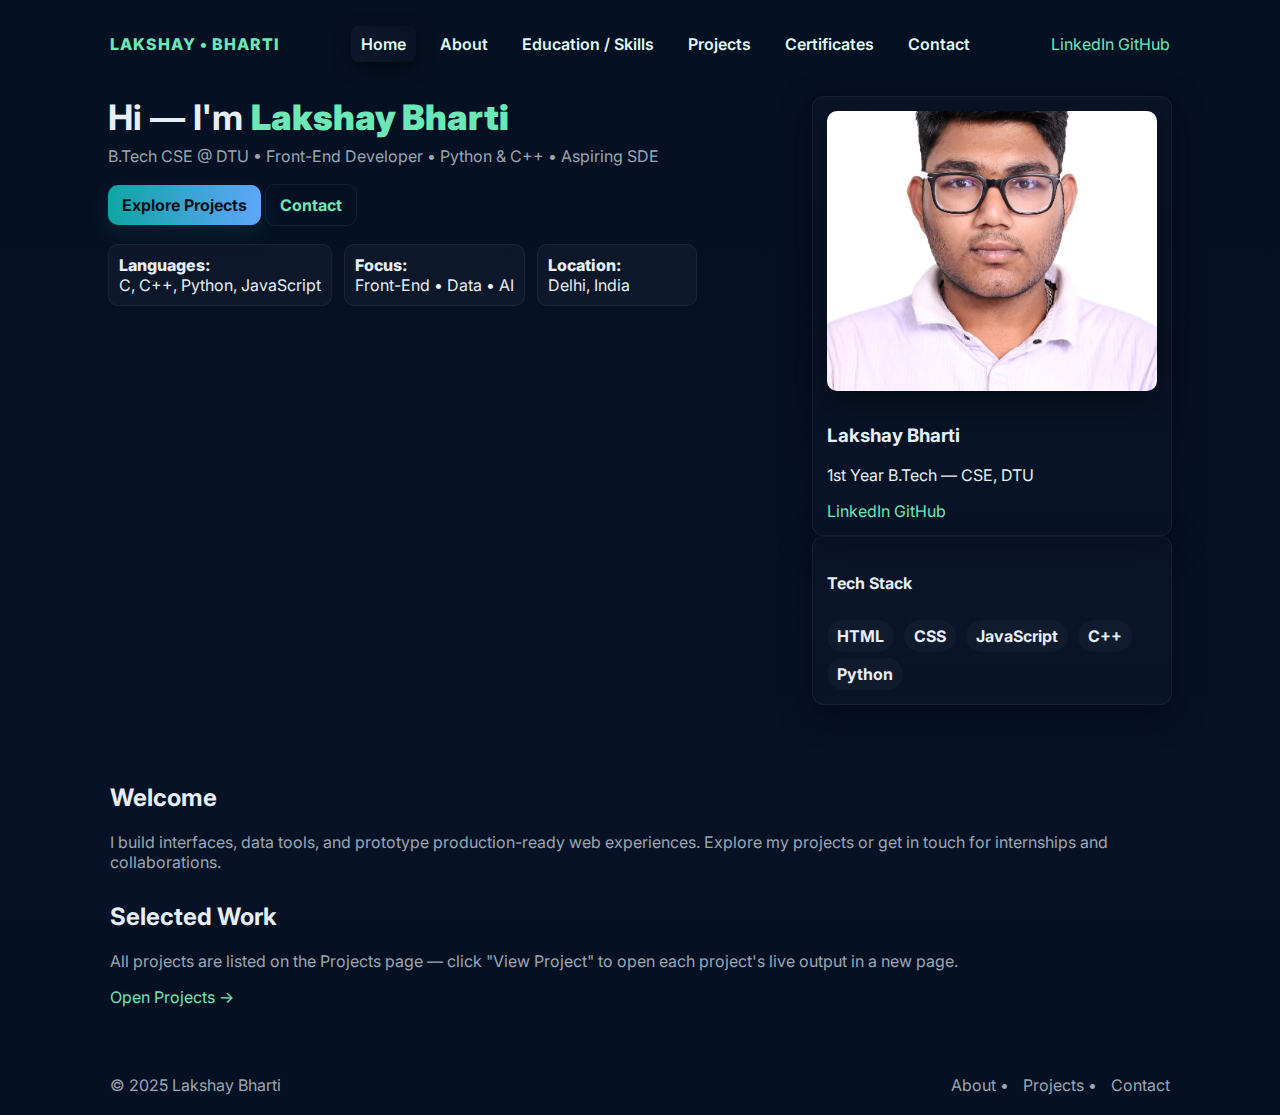
<file: INDEX.HTML>
<!doctype html>
<html lang="en">
<head>
  <meta charset="utf-8"/>
  <meta name="viewport" content="width=device-width,initial-scale=1"/>
  <meta name="author" content="LAKSHAY BHARTI"/>
  <title>Lakshay Bharti — Portfolio</title>
  <link rel="icon" href="favicon.png" />
  <link href="https://fonts.googleapis.com/css2?family=Inter:wght@300;400;600;800&display=swap" rel="stylesheet">
  <link rel="stylesheet" href="styles.css"/>
</head>
<body>
  <header class="site-header">
    <nav class="nav">
      <a class="logo" href="index.html">LAKSHAY • BHARTI</a>
      <ul class="nav-links">
        <li><a class="active" href="index.html">Home</a></li>
        <li><a href="about.html">About</a></li>
        <li><a href="skills.html">Education / Skills</a></li>
        <li><a href="projects.html">Projects</a></li>
        <li><a href="certificates.html">Certificates</a></li>
        <li><a href="contact.html">Contact</a></li>
      </ul>
      <div class="social">
        <a href="https://www.linkedin.com/in/lakshay-bharti-7a286b377" target="_blank" rel="noopener">LinkedIn</a>
        <a href="https://www.github.com/DAREDEVIL-OF-NEXUS" target="_blank" rel="noopener">GitHub</a>
      </div>
    </nav>

    <section class="hero">
      <div class="hero-left">
        <h1>Hi — I'm <span class="accent">Lakshay Bharti</span></h1>
        <p class="tagline">B.Tech CSE @ DTU • Front-End Developer • Python & C++ • Aspiring SDE</p>

        <div class="hero-ctas">
          <a class="btn primary" href="projects.html">Explore Projects</a>
          <a class="btn outline" href="contact.html">Contact</a>
        </div>

        <ul class="quick-stats">
          <li><strong>Languages:</strong><span>C, C++, Python, JavaScript</span></li>
          <li><strong>Focus:</strong><span>Front-End • Data • AI</span></li>
          <li><strong>Location:</strong><span>Delhi, India</span></li>
        </ul>
      </div>

      <aside class="hero-right">
        <div class="card photo-card">
          <img src="LAKSHAY BHARTI.jpeg" alt="Lakshay Bharti photo" class="hero-photo" />
          <div class="card-meta">
            <h3>Lakshay Bharti</h3>
            <p>1st Year B.Tech — CSE, DTU</p>
            <div class="links-inline">
              <a href="https://www.linkedin.com/in/lakshay-bharti-7a286b377" target="_blank" rel="noopener">LinkedIn</a>
              <a href="https://www.github.com/DAREDEVIL-OF-NEXUS" target="_blank" rel="noopener">GitHub</a>
            </div>
          </div>
        </div>

        <div class="card skills-card">
          <h4>Tech Stack</h4>
          <div class="skill-pill">HTML</div>
          <div class="skill-pill">CSS</div>
          <div class="skill-pill">JavaScript</div>
          <div class="skill-pill">C++</div>
          <div class="skill-pill">Python</div>
        </div>
      </aside>
    </section>
  </header>

  <main class="main">
    <section class="intro">
      <h2>Welcome</h2>
      <p class="muted">I build interfaces, data tools, and prototype production-ready web experiences. Explore my projects or get in touch for internships and collaborations.</p>
    </section>

    <section class="featured">
      <h2>Selected Work</h2>
      <p class="muted">All projects are listed on the Projects page — click "View Project" to open each project's live output in a new page.</p>
      <div class="project-teaser">
        <a class="project-link" href="projects.html">Open Projects →</a>
      </div>
    </section>
  </main>

  <footer class="site-footer">
    <div>© 2025 Lakshay Bharti</div>
    <div class="footer-links"><a href="about.html">About</a> • <a href="projects.html">Projects</a> • <a href="contact.html">Contact</a></div>
  </footer>
</body>
</html>
</file>
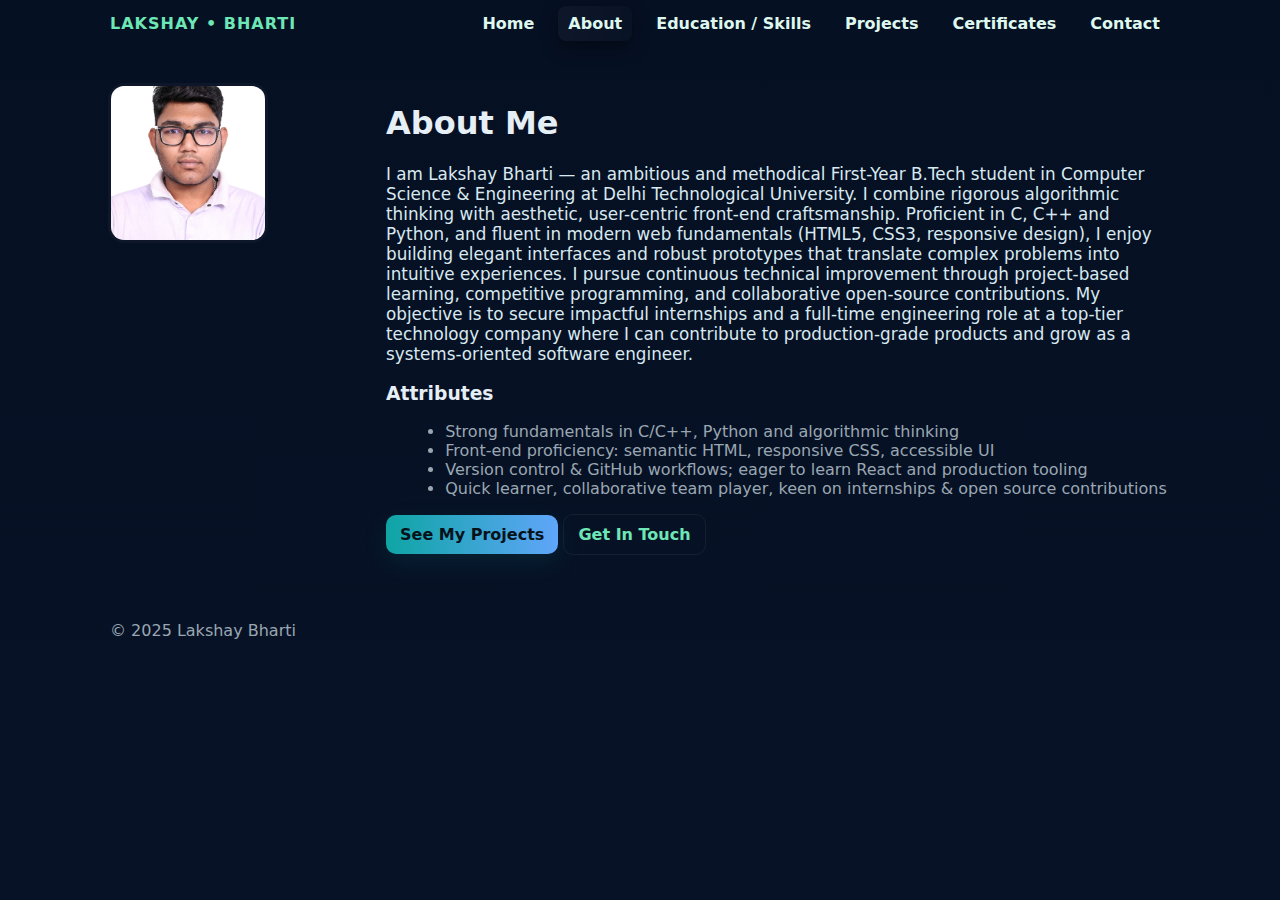
<file: ABOUT.HTML>
<!doctype html>
<html lang="en">
<head>
  <meta charset="utf-8"/>
  <meta name="viewport" content="width=device-width,initial-scale=1"/>
  <title>About — Lakshay Bharti</title>
  <link rel="icon" href="favicon.png" />
  <link rel="stylesheet" href="styles.css"/>
</head>
<body>
  <nav class="topbar">
    <a class="logo" href="index.html">LAKSHAY • BHARTI</a>
    <ul class="nav-links">
      <li><a href="index.html">Home</a></li>
      <li><a class="active" href="about.html">About</a></li>
      <li><a href="skills.html">Education / Skills</a></li>
      <li><a href="projects.html">Projects</a></li>
      <li><a href="certificates.html">Certificates</a></li>
      <li><a href="contact.html">Contact</a></li>
    </ul>
  </nav>

  <main class="content page-about">
    <section class="intro-grid">
      <div class="left">
        <img src="LAKSHAY BHARTI.jpeg" alt="Lakshay" class="round-photo small-photo"/>
      </div>
      <div class="right">
        <h1>About Me</h1>
        <p class="lead">
          I am Lakshay Bharti — an ambitious and methodical First-Year B.Tech student in Computer Science & Engineering at Delhi Technological University. I combine rigorous algorithmic thinking with aesthetic, user-centric front-end craftsmanship. Proficient in C, C++ and Python, and fluent in modern web fundamentals (HTML5, CSS3, responsive design), I enjoy building elegant interfaces and robust prototypes that translate complex problems into intuitive experiences. I pursue continuous technical improvement through project-based learning, competitive programming, and collaborative open-source contributions. My objective is to secure impactful internships and a full-time engineering role at a top-tier technology company where I can contribute to production-grade products and grow as a systems-oriented software engineer.
        </p>

        <h3>Attributes</h3>
        <ul class="bullets">
          <li>Strong fundamentals in C/C++, Python and algorithmic thinking</li>
          <li>Front-end proficiency: semantic HTML, responsive CSS, accessible UI</li>
          <li>Version control & GitHub workflows; eager to learn React and production tooling</li>
          <li>Quick learner, collaborative team player, keen on internships & open source contributions</li>
        </ul>

        <div class="cta-row">
          <a class="btn primary" href="projects.html">See My Projects</a>
          <a class="btn outline" href="contact.html">Get In Touch</a>
        </div>
      </div>
    </section>
  </main>

  <footer class="site-footer">
    <div>© 2025 Lakshay Bharti</div>
  </footer>
</body>
</html>
</file>
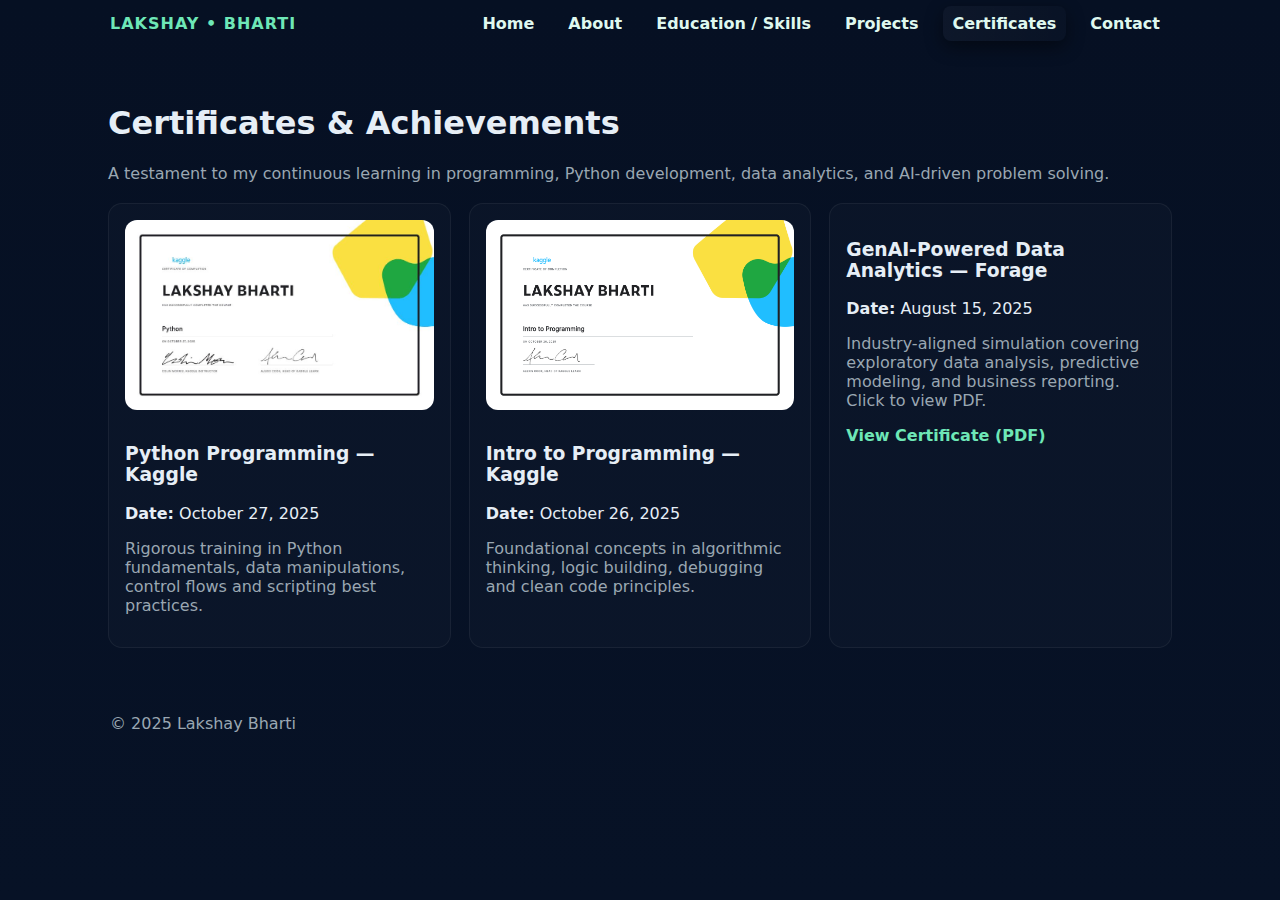
<file: CERTIFICATES.HTML>
<!doctype html>
<html lang="en">
<head>
  <meta charset="utf-8"/>
  <meta name="viewport" content="width=device-width,initial-scale=1"/>
  <title>Certificates — Lakshay Bharti</title>
  <link rel="icon" href="favicon.png" />
  <link rel="stylesheet" href="styles.css"/>
</head>
<body>
  <nav class="topbar">
    <a class="logo" href="index.html">LAKSHAY • BHARTI</a>
    <ul class="nav-links">
      <li><a href="index.html">Home</a></li>
      <li><a href="about.html">About</a></li>
      <li><a href="skills.html">Education / Skills</a></li>
      <li><a href="projects.html">Projects</a></li>
      <li><a class="active" href="certificates.html">Certificates</a></li>
      <li><a href="contact.html">Contact</a></li>
    </ul>
  </nav>

  <main class="content page-certificates">
    <h1>Certificates & Achievements</h1>
    <p class="muted">A testament to my continuous learning in programming, Python development, data analytics, and AI-driven problem solving.</p>

    <div class="cert-grid">
      <div class="cert-card" onclick="openModal('CERTIFICATE1.jpg')">
        <img src="CERTIFICATE1.jpg" alt="Certificate 1" />
        <h3>Python Programming — Kaggle</h3>
        <div class="cert-meta"><strong>Date:</strong> October 27, 2025</div>
        <p class="muted">Rigorous training in Python fundamentals, data manipulations, control flows and scripting best practices.</p>
      </div>

      <div class="cert-card" onclick="openModal('CERTIFICATE2.png')">
        <img src="CERTIFICATE2.png" alt="Certificate 2" />
        <h3>Intro to Programming — Kaggle</h3>
        <div class="cert-meta"><strong>Date:</strong> October 26, 2025</div>
        <p class="muted">Foundational concepts in algorithmic thinking, logic building, debugging and clean code principles.</p>
      </div>

      <div class="cert-card" onclick="openPDF()">
        <h3>GenAI-Powered Data Analytics — Forage</h3>
        <div class="cert-meta"><strong>Date:</strong> August 15, 2025</div>
        <p class="muted">Industry-aligned simulation covering exploratory data analysis, predictive modeling, and business reporting. Click to view PDF.</p>
        <p style="color:var(--accent);font-weight:700;margin-top:6px;">View Certificate (PDF)</p>
      </div>
    </div>

  </main>

  <div id="modal" class="modal" onclick="closeModal()"><div class="modal-content" id="modal-content"></div></div>

  <script>
    function openModal(src){
      const modal = document.getElementById('modal');
      const content = document.getElementById('modal-content');
      content.innerHTML = `<img src="${src}" style="max-width:100%;height:auto;border-radius:8px;display:block;margin:0 auto;">`;
      modal.style.display = 'flex';
    }
    function openPDF(){
      const modal = document.getElementById('modal');
      const content = document.getElementById('modal-content');
      content.innerHTML = `<iframe src="CERTIFICATE3.pdf" style="width:90vw;height:80vh;border-radius:8px;border:0;"></iframe>`;
      modal.style.display = 'flex';
    }
    function closeModal(){ document.getElementById('modal').style.display='none'; document.getElementById('modal-content').innerHTML=''; }
  </script>

  <footer class="site-footer">
    <div>© 2025 Lakshay Bharti</div>
  </footer>
</body>
</html>
</file>
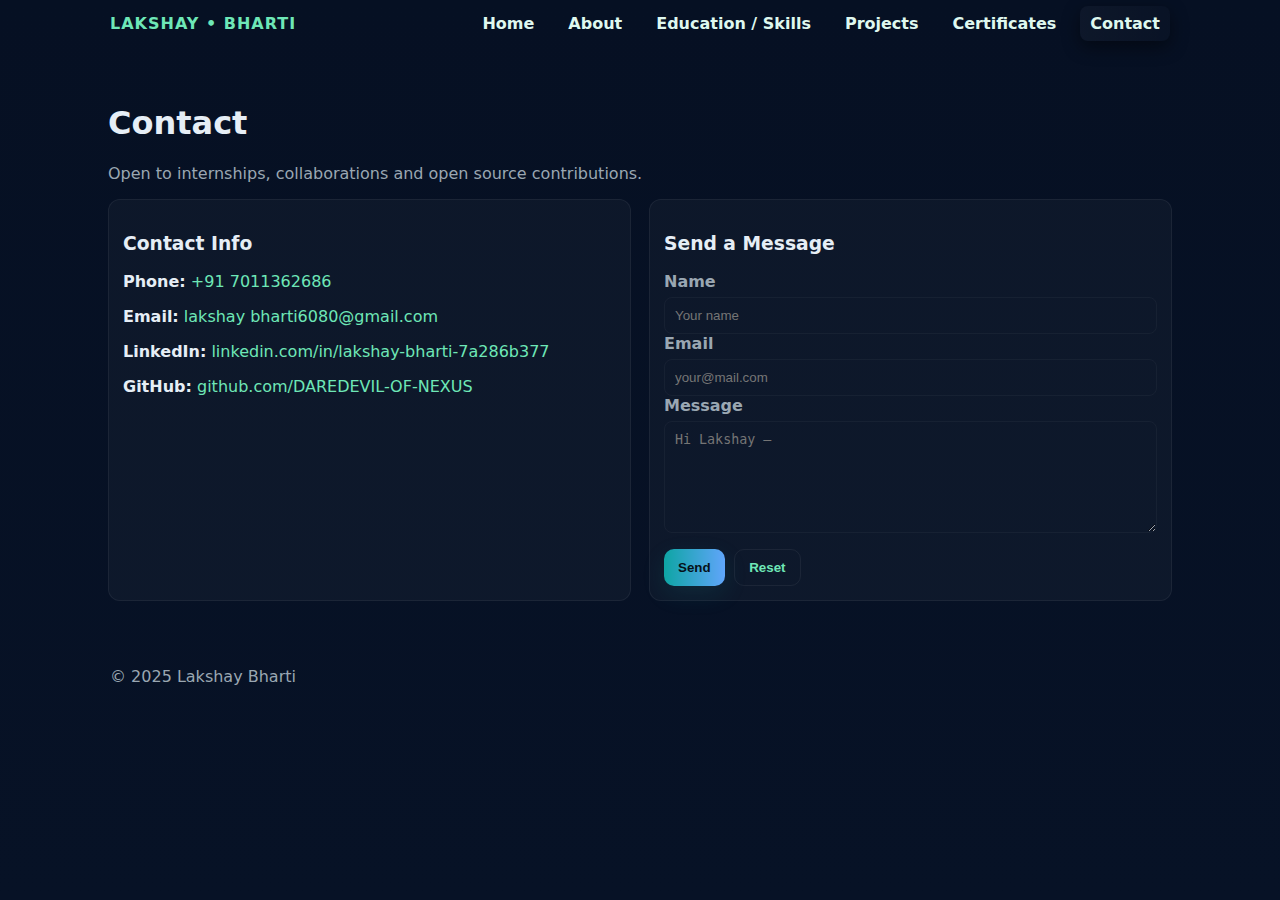
<file: CONTACT.HTML>
<!doctype html>
<html lang="en">
<head>
  <meta charset="utf-8"/>
  <meta name="viewport" content="width=device-width,initial-scale=1"/>
  <title>Contact — Lakshay Bharti</title>
  <link rel="icon" href="favicon.png" />
  <link rel="stylesheet" href="styles.css"/>
</head>
<body>
  <nav class="topbar">
    <a class="logo" href="index.html">LAKSHAY • BHARTI</a>
    <ul class="nav-links">
      <li><a href="index.html">Home</a></li>
      <li><a href="about.html">About</a></li>
      <li><a href="skills.html">Education / Skills</a></li>
      <li><a href="projects.html">Projects</a></li>
      <li><a href="certificates.html">Certificates</a></li>
      <li><a class="active" href="contact.html">Contact</a></li>
    </ul>
  </nav>

  <main class="content page-contact">
    <h1>Contact</h1>
    <p class="muted">Open to internships, collaborations and open source contributions.</p>

    <div class="contact-grid">
      <div class="contact-card">
        <h3>Contact Info</h3>
        <p><strong>Phone:</strong> <a href="tel:+917011362686">+91 7011362686</a></p>
        <p><strong>Email:</strong> <a href="mailto:lakshay bharti6080@gmail.com">lakshay bharti6080@gmail.com</a></p>
        <p><strong>LinkedIn:</strong> <a href="https://www.linkedin.com/in/lakshay-bharti-7a286b377">linkedin.com/in/lakshay-bharti-7a286b377</a></p>
        <p><strong>GitHub:</strong> <a href="https://www.github.com/DAREDEVIL-OF-NEXUS">github.com/DAREDEVIL-OF-NEXUS</a></p>
      </div>

      <div class="contact-card">
        <h3>Send a Message</h3>
        <form action="mailto:lakshay bharti6080@gmail.com" method="post" enctype="text/plain">
          <label for="name">Name</label>
          <input id="name" name="name" type="text" placeholder="Your name" required>
          <label for="email">Email</label>
          <input id="email" name="email" type="email" placeholder="your@mail.com" required>
          <label for="message">Message</label>
          <textarea id="message" name="message" rows="6" placeholder="Hi Lakshay —"></textarea>
          <div style="display:flex; gap:.6rem; margin-top: .75rem;">
            <button class="btn primary" type="submit">Send</button>
            <button class="btn outline" type="reset">Reset</button>
          </div>
        </form>
      </div>
    </div>
  </main>

  <footer class="site-footer">
    <div>© 2025 Lakshay Bharti</div>
  </footer>
</body>
</html>
</file>
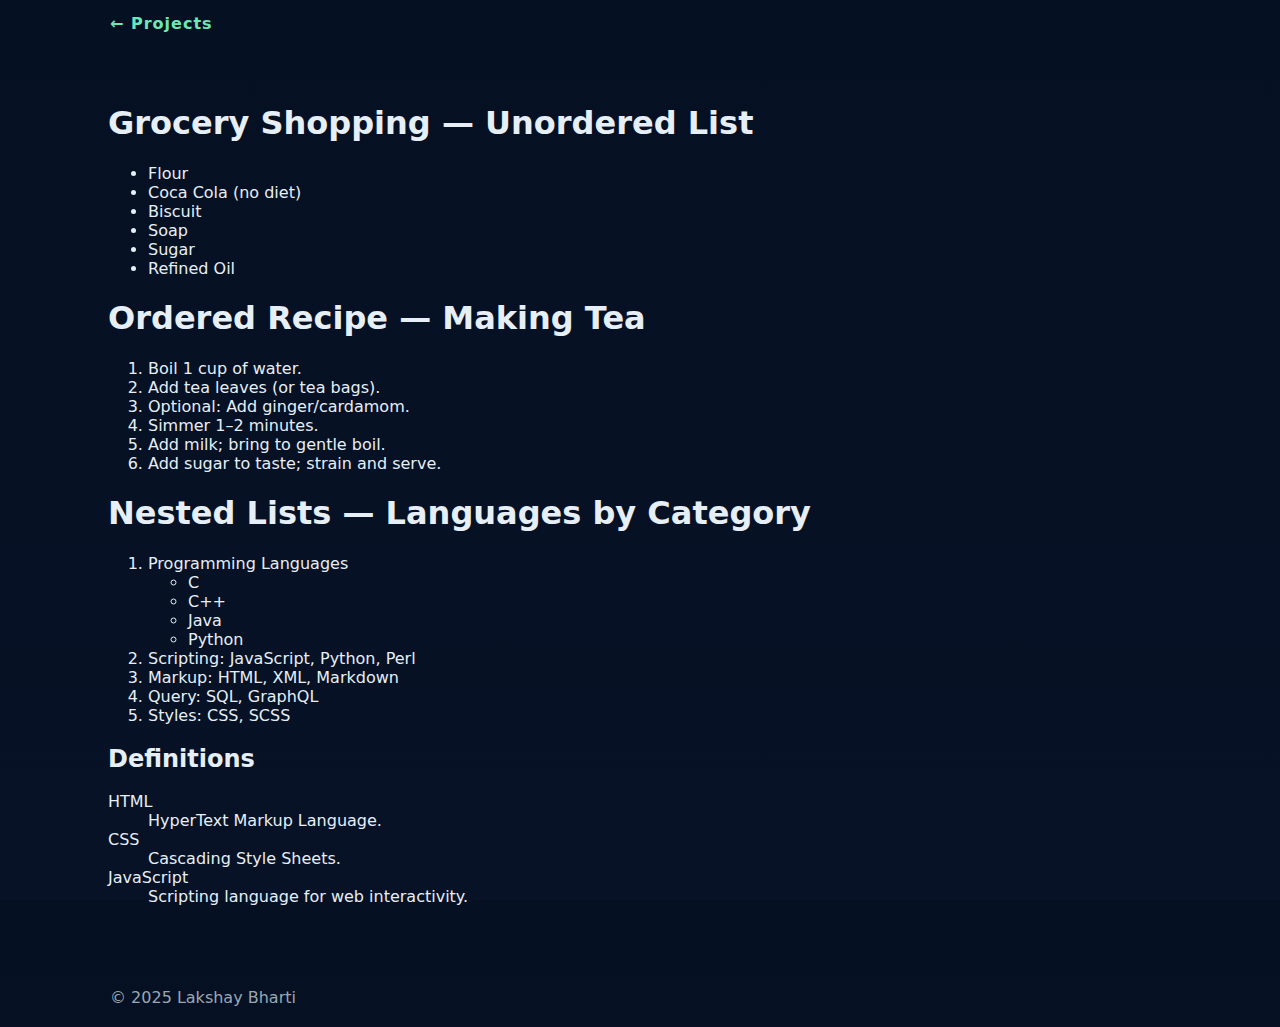
<file: lab5-lists.html>
<!doctype html>
<html lang="en">
<head>
  <meta charset="utf-8"/>
  <meta name="viewport" content="width=device-width,initial-scale=1"/>
  <title>Lab 5 — Lists Demo</title>
  <link rel="stylesheet" href="styles.css"/>
</head>
<body>
  <header class="topbar"><a class="logo" href="projects.html">← Projects</a></header>
  <main class="content">
    <h1>Grocery Shopping — Unordered List</h1>
    <ul>
      <li>Flour</li>
      <li>Coca Cola (no diet)</li>
      <li>Biscuit</li>
      <li>Soap</li>
      <li>Sugar</li>
      <li>Refined Oil</li>
    </ul>

    <h1>Ordered Recipe — Making Tea</h1>
    <ol>
      <li>Boil 1 cup of water.</li>
      <li>Add tea leaves (or tea bags).</li>
      <li>Optional: Add ginger/cardamom.</li>
      <li>Simmer 1–2 minutes.</li>
      <li>Add milk; bring to gentle boil.</li>
      <li>Add sugar to taste; strain and serve.</li>
    </ol>

    <h1>Nested Lists — Languages by Category</h1>
    <ol>
      <li>Programming Languages
        <ul>
          <li>C</li><li>C++</li><li>Java</li><li>Python</li>
        </ul>
      </li>
      <li>Scripting: JavaScript, Python, Perl</li>
      <li>Markup: HTML, XML, Markdown</li>
      <li>Query: SQL, GraphQL</li>
      <li>Styles: CSS, SCSS</li>
    </ol>

    <h2>Definitions</h2>
    <dl>
      <dt>HTML</dt><dd>HyperText Markup Language.</dd>
      <dt>CSS</dt><dd>Cascading Style Sheets.</dd>
      <dt>JavaScript</dt><dd>Scripting language for web interactivity.</dd>
    </dl>
  </main>
  <footer class="site-footer"><div>© 2025 Lakshay Bharti</div></footer>
</body>
</html>
</file>
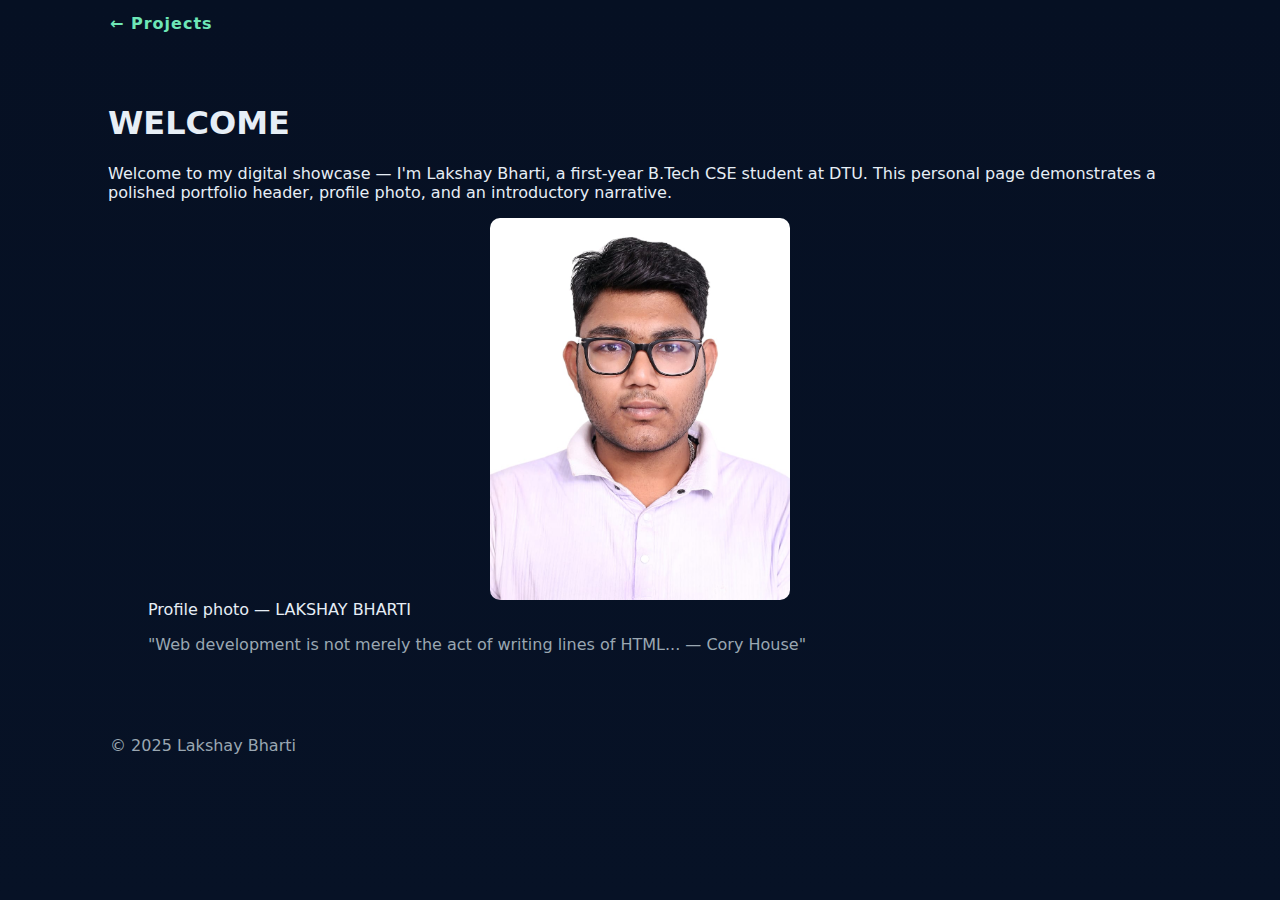
<file: lab6-personal.html>
<!doctype html>
<html lang="en">
<head>
  <meta charset="utf-8"/><meta name="viewport" content="width=device-width,initial-scale=1"/>
  <title>Lab 6 — Personal Webpage</title>
  <link rel="stylesheet" href="styles.css"/>
</head>
<body>
  <header class="topbar"><a class="logo" href="projects.html">← Projects</a></header>
  <main class="content">
    <h1>WELCOME</h1>
    <p>Welcome to my digital showcase — I'm Lakshay Bharti, a first-year B.Tech CSE student at DTU. This personal page demonstrates a polished portfolio header, profile photo, and an introductory narrative.</p>

    <figure>
      <img src="LAKSHAY BHARTI.jpeg" alt="Lakshay" style="display:block;margin:0 auto;max-width:300px;border-radius:10px;">
      <figcaption>Profile photo — LAKSHAY BHARTI</figcaption>
    </figure>

    <blockquote>
      <p class="muted">"Web development is not merely the act of writing lines of HTML... — Cory House"</p>
    </blockquote>
  </main>
  <footer class="site-footer"><div>© 2025 Lakshay Bharti</div></footer>
</body>
</html>
</file>
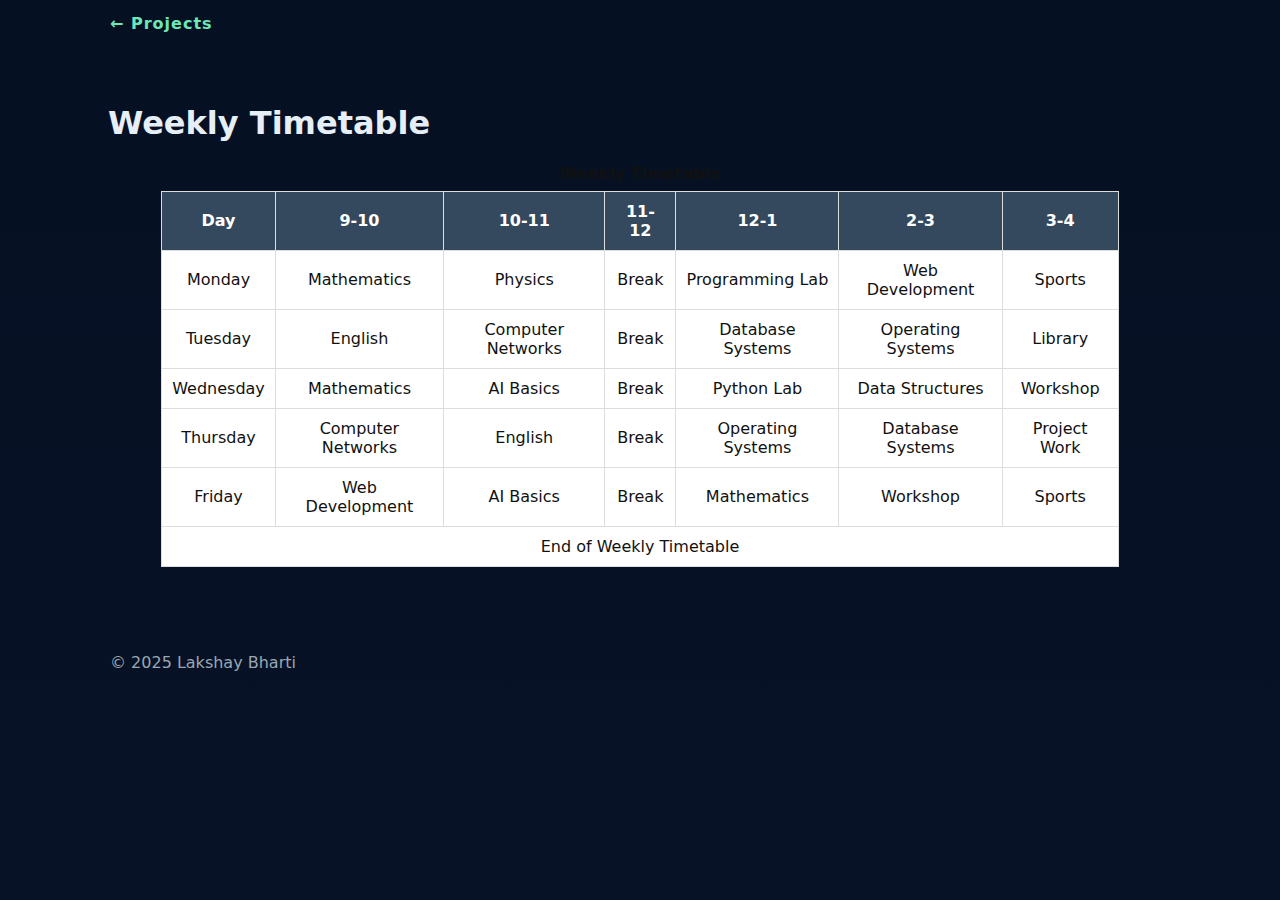
<file: lab7-timetable.html>
<!doctype html>
<html lang="en">
<head>
  <meta charset="utf-8"/><meta name="viewport" content="width=device-width,initial-scale=1"/>
  <title>Lab 7 — Timetable</title>
  <link rel="stylesheet" href="styles.css"/>
  <style>
    table{width:90%;margin:20px auto;border-collapse:collapse;background:#fff;color:#111}
    th,td{border:1px solid #ddd;padding:10px;text-align:center}
    thead{background:#34495e;color:#fff}
    caption{font-weight:bold;margin-bottom:8px}
  </style>
</head>
<body>
  <header class="topbar"><a class="logo" href="projects.html">← Projects</a></header>

  <main class="content">
    <h1>Weekly Timetable</h1>
    <table>
      <caption>Weekly Timetable</caption>
      <thead>
        <tr><th>Day</th><th>9-10</th><th>10-11</th><th>11-12</th><th>12-1</th><th>2-3</th><th>3-4</th></tr>
      </thead>
      <tbody>
        <tr><td>Monday</td><td>Mathematics</td><td>Physics</td><td>Break</td><td>Programming Lab</td><td>Web Development</td><td>Sports</td></tr>
        <tr><td>Tuesday</td><td>English</td><td>Computer Networks</td><td>Break</td><td>Database Systems</td><td>Operating Systems</td><td>Library</td></tr>
        <tr><td>Wednesday</td><td>Mathematics</td><td>AI Basics</td><td>Break</td><td>Python Lab</td><td>Data Structures</td><td>Workshop</td></tr>
        <tr><td>Thursday</td><td>Computer Networks</td><td>English</td><td>Break</td><td>Operating Systems</td><td>Database Systems</td><td>Project Work</td></tr>
        <tr><td>Friday</td><td>Web Development</td><td>AI Basics</td><td>Break</td><td>Mathematics</td><td>Workshop</td><td>Sports</td></tr>
      </tbody>
      <tfoot><tr><td colspan="7">End of Weekly Timetable</td></tr></tfoot>
    </table>
  </main>
  <footer class="site-footer"><div>© 2025 Lakshay Bharti</div></footer>
</body>
</html>
</file>
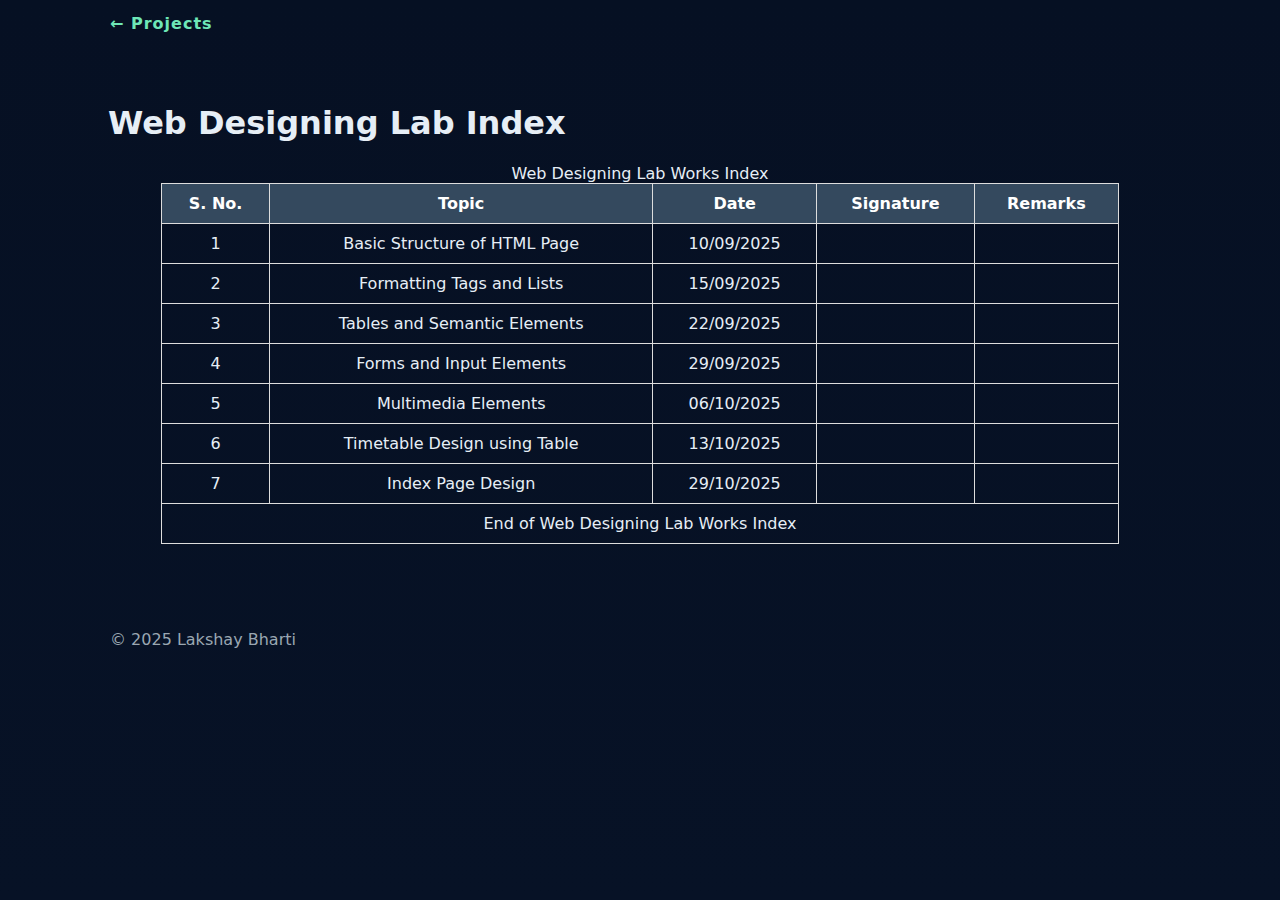
<file: lab8-index.html>
<!doctype html>
<html lang="en">
<head>
  <meta charset="utf-8"/><meta name="viewport" content="width=device-width,initial-scale=1"/>
  <title>Lab 8 — Index</title>
  <link rel="stylesheet" href="styles.css"/>
  <style>table{width:90%;margin:20px auto;border-collapse:collapse}thead{background:#34495e;color:#fff}td,th{border:1px solid #ddd;padding:10px;text-align:center}</style>
</head>
<body>
  <header class="topbar"><a class="logo" href="projects.html">← Projects</a></header>
  <main class="content">
    <h1>Web Designing Lab Index</h1>
    <table>
      <caption>Web Designing Lab Works Index</caption>
      <thead><tr><th>S. No.</th><th>Topic</th><th>Date</th><th>Signature</th><th>Remarks</th></tr></thead>
      <tbody>
        <tr><td>1</td><td>Basic Structure of HTML Page</td><td>10/09/2025</td><td></td><td></td></tr>
        <tr><td>2</td><td>Formatting Tags and Lists</td><td>15/09/2025</td><td></td><td></td></tr>
        <tr><td>3</td><td>Tables and Semantic Elements</td><td>22/09/2025</td><td></td><td></td></tr>
        <tr><td>4</td><td>Forms and Input Elements</td><td>29/09/2025</td><td></td><td></td></tr>
        <tr><td>5</td><td>Multimedia Elements</td><td>06/10/2025</td><td></td><td></td></tr>
        <tr><td>6</td><td>Timetable Design using Table</td><td>13/10/2025</td><td></td><td></td></tr>
        <tr><td>7</td><td>Index Page Design</td><td>29/10/2025</td><td></td><td></td></tr>
      </tbody>
      <tfoot><tr><td colspan="5">End of Web Designing Lab Works Index</td></tr></tfoot>
    </table>
  </main>
  <footer class="site-footer"><div>© 2025 Lakshay Bharti</div></footer>
</body>
</html>
</file>
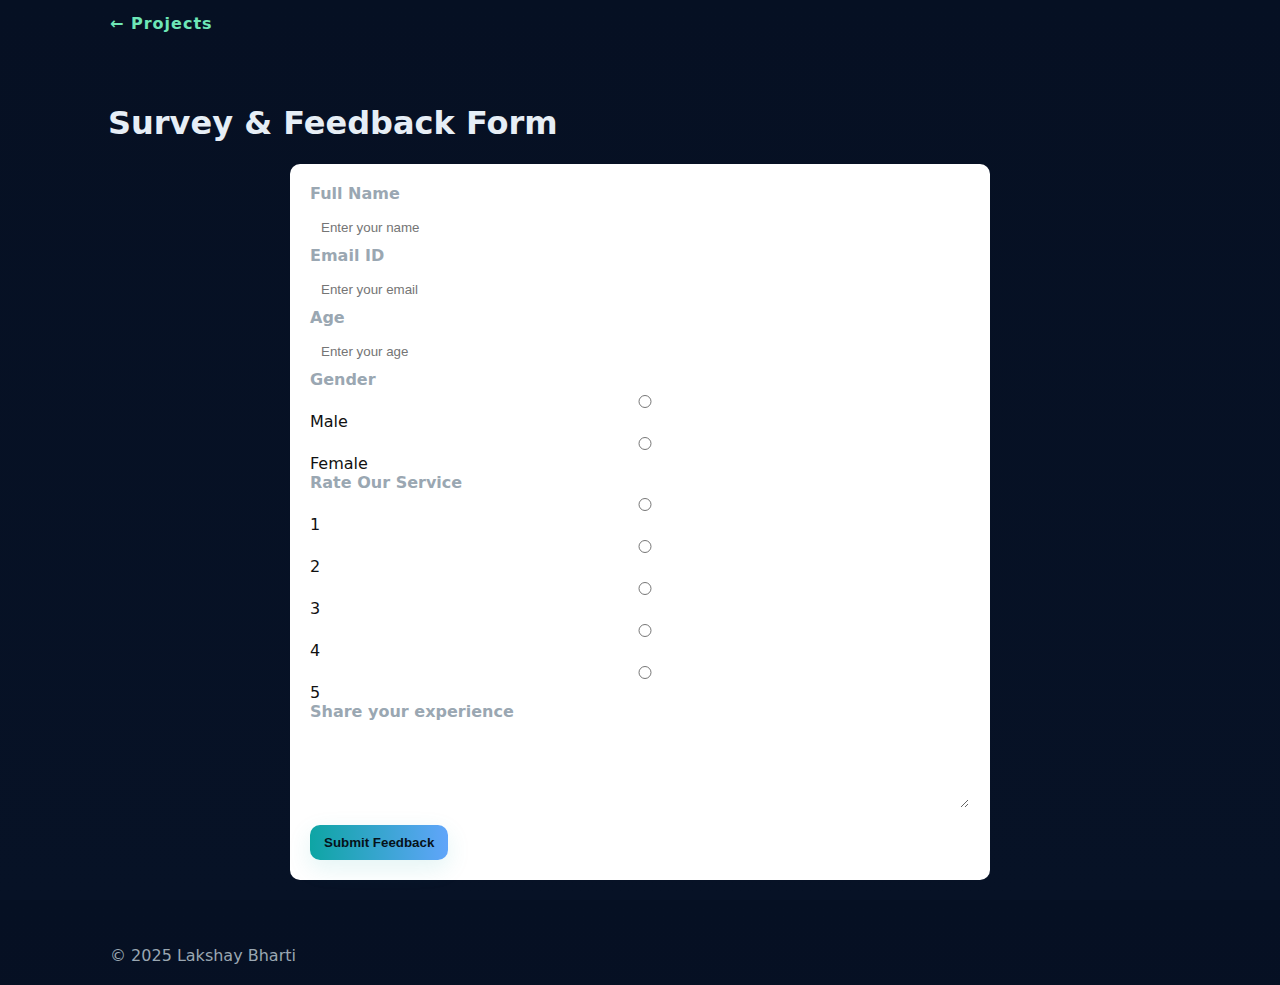
<file: lab9-form.html>
<!doctype html>
<html lang="en">
<head><meta charset="utf-8"/><meta name="viewport" content="width=device-width,initial-scale=1"/><title>Lab 9 — User Form</title><link rel="stylesheet" href="styles.css"/></head>
<body>
  <header class="topbar"><a class="logo" href="projects.html">← Projects</a></header>
  <main class="content">
    <h1>Survey & Feedback Form</h1>
    <div class="container" style="max-width:700px;margin:0 auto;background:#fff;padding:20px;border-radius:10px;color:#111;">
      <form>
        <label>Full Name</label><input type="text" placeholder="Enter your name">
        <label>Email ID</label><input type="email" placeholder="Enter your email">
        <label>Age</label><input type="number" min="10" max="100" placeholder="Enter your age">
        <label>Gender</label><div><input type="radio" name="gender"> Male <input type="radio" name="gender"> Female</div>
        <label>Rate Our Service</label><div><input type="radio" name="r">1 <input type="radio" name="r">2 <input type="radio" name="r">3 <input type="radio" name="r">4 <input type="radio" name="r">5</div>
        <label>Share your experience</label><textarea rows="4"></textarea>
        <div style="margin-top:12px;"><button class="btn primary" type="submit">Submit Feedback</button></div>
      </form>
    </div>
  </main>
  <footer class="site-footer"><div>© 2025 Lakshay Bharti</div></footer>
</body>
</html>
</file>
<file: styles.css>
:root{
  --bg:#071126;
  --card:#0b1220cc;
  --accent:#6ee7b7;
  --muted:#9aa7b2;
  --glass: rgba(255,255,255,0.03);
  --glass-border: rgba(255,255,255,0.06);
  --radius: 12px;
  --maxw:1100px;
  font-family: 'Inter', system-ui, -apple-system, 'Segoe UI', Roboto, Arial;
}

*{box-sizing:border-box}
html,body{height:100%;margin:0;background:linear-gradient(180deg,#061023 0%, #071226 100%); color:#e6eef6}
a{color:var(--accent);text-decoration:none}
.muted{color:var(--muted)}

.topbar, .nav{display:flex;align-items:center;justify-content:space-between;gap:1rem;max-width:var(--maxw);margin:0 auto;padding:14px 20px}
.logo{font-weight:800;letter-spacing:1px;color:var(--accent)}
.nav-links{list-style:none;padding:0;margin:0;display:flex;gap:14px}
.nav-links a{padding:8px 10px;border-radius:8px;color:#dff8ef;font-weight:600}
.nav-links a.active, .nav-links a:hover{background:linear-gradient(90deg,rgba(255,255,255,0.03), rgba(255,255,255,0.01));box-shadow:0 6px 18px rgba(0,0,0,0.45)}

.site-header{max-width:var(--maxw);margin:20px auto}
.hero{display:grid;grid-template-columns:1fr 360px;gap:28px;align-items:start;max-width:var(--maxw);margin:10px auto;padding:18px}
.hero-left h1{font-size:2.2rem;margin:0 0 8px}
.accent{color:var(--accent);font-weight:900}
.tagline{color:var(--muted);margin-top:6px}
.hero-ctas{margin:18px 0}
.btn{display:inline-block;padding:10px 14px;border-radius:10px;font-weight:700;border:0;cursor:pointer}
.btn.small{padding:8px 12px}
.btn.primary{background:linear-gradient(90deg,#0ea5a4,#60a5fa);color:#06121a;box-shadow:0 8px 24px rgba(14,165,164,0.12)}
.btn.outline{background:transparent;border:1px solid rgba(255,255,255,0.06);color:var(--accent)}

.quick-stats{display:flex;gap:12px;margin-top:8px;list-style:none;padding:0}
.quick-stats li{background:var(--glass);padding:10px;border-radius:10px;border:1px solid var(--glass-border);min-width:160px}
.quick-stats li strong{display:block;font-weight:800}

.card{background:linear-gradient(180deg, rgba(255,255,255,0.02), rgba(255,255,255,0.01));padding:14px;border-radius:12px;border:1px solid var(--glass-border);box-shadow:0 10px 30px rgba(2,6,23,0.6)}
.photo-card img{width:100%;height:280px;object-fit:cover;border-radius:10px}
.card-meta{padding-top:10px}
.skill-pill{display:inline-block;padding:6px 10px;border-radius:999px;background:rgba(255,255,255,0.03);margin:6px 6px 0 0;font-weight:700}

.main{max-width:var(--maxw);margin:0 auto;padding:20px}
.featured{margin-top:30px}
.project-preview{display:flex;gap:12px;margin-top:12px}
.proj-card{flex:1;padding:16px;border-radius:12px;background:var(--glass);border:1px solid var(--glass-border)}
.mission{margin-top:20px;padding:18px;border-radius:12px;background:linear-gradient(90deg, rgba(255,255,255,0.01), rgba(255,255,255,0.015));}

.content{max-width:var(--maxw);margin:18px auto;padding:18px}
.intro-grid{display:grid;grid-template-columns:260px 1fr;gap:18px;align-items:start}
.round-photo{width:220px;height:220px;object-fit:cover;border-radius:16px;border:3px solid rgba(255,255,255,0.03)}
.small-photo{width:160px;height:160px}
.hero-photo{width:260px;height:260px;object-fit:cover;border-radius:12px;box-shadow:0 10px 30px rgba(0,0,0,0.45)}
.lead{font-size:1.05rem;color:#d8e9f1}
.bullets{list-style:disc;margin-left:1.2rem;color:var(--muted)}
.edu-card{padding:12px;border-radius:12px;background:var(--glass);border:1px solid var(--glass-border)}
.cert-grid{display:grid;grid-template-columns:repeat(auto-fit,minmax(280px,1fr));gap:18px;margin-top:20px}
.cert-card{padding:16px;border-radius:14px;background:rgba(255,255,255,0.02);border:1px solid rgba(255,255,255,0.06)}
.cert-card img{width:100%;border-radius:12px;margin-bottom:10px}
.contact-grid{display:grid;grid-template-columns:repeat(auto-fit,minmax(320px,1fr));gap:18px}
.contact-card{padding:14px;border-radius:12px;background:var(--glass);border:1px solid var(--glass-border)}
input, textarea{width:100%;padding:10px;border-radius:8px;border:1px solid rgba(255,255,255,0.04);background:transparent;color:#eaf6ff;margin-top:6px;outline:none}
label{font-weight:700;color:var(--muted)}
.bar{margin:12px 0}
.bar label{display:block;font-weight:700;margin-bottom:6px}
.bar-track{height:12px;background:rgba(255,255,255,0.03);border-radius:8px;overflow:hidden}
.bar-fill{height:100%;background:linear-gradient(90deg,#34d399,#60a5fa)}

.site-footer{max-width:var(--maxw);margin:28px auto;padding:20px;color:var(--muted);display:flex;justify-content:space-between;align-items:center}
.footer-links a{margin-left:10px;color:var(--muted)}

/* Project grid & cards */
.proj-grid{display:grid;grid-template-columns:repeat(auto-fit,minmax(280px,1fr));gap:18px;margin-top:18px}
.proj-card{background:var(--glass);padding:18px;border-radius:12px;border:1px solid var(--glass-border)}

/* modal */
.modal{position:fixed;top:0;left:0;right:0;bottom:0;background:rgba(0,0,0,0.85);display:none;align-items:center;justify-content:center;z-index:999;padding:20px}
.modal-content{max-width:90%;max-height:90%;background:#0e1520;border-radius:12px;padding:12px;box-shadow:0 10px 40px rgba(0,0,0,0.6)}
.modal img,.modal iframe{width:100%;height:auto;border-radius:12px}

/* responsiveness */
@media (max-width:980px){
  .hero{grid-template-columns:1fr}
  .intro-grid{grid-template-columns:1fr}
  .contact-grid{grid-template-columns:1fr}
  .nav-links{display:none}
  .hero-right{order:2}
}
</file>
